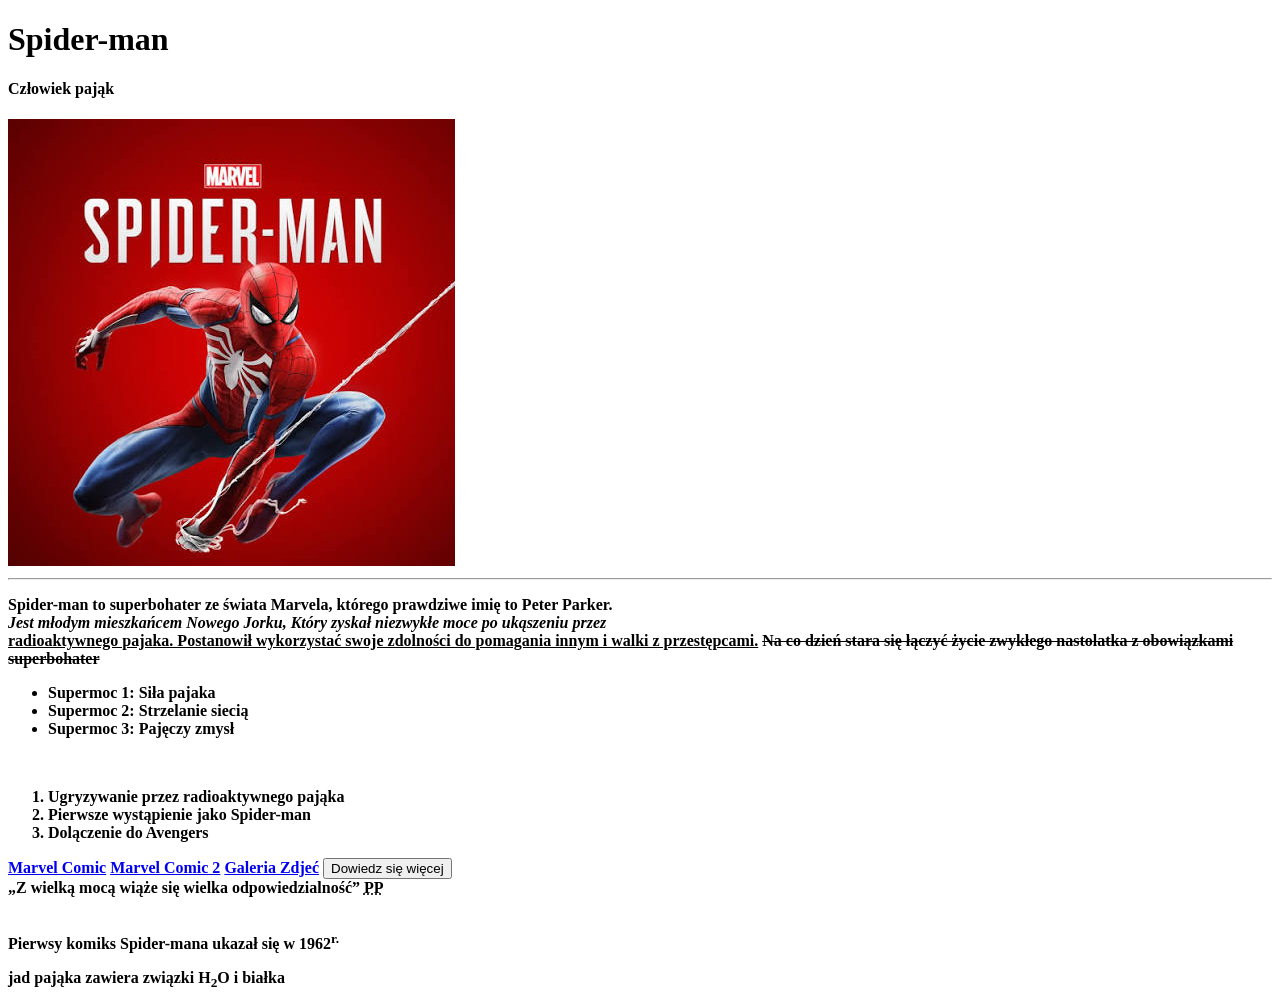
<file: strona 1/index.html>
<!DOCTYPE html>

<html lang="pl">
    <head>
        <meta charset="utf-8">
        <meta name="viewport" content="width=device-width,initial-scale=1">
        <title></title>
    </head>

    <body>
        <h1>Spider-man</h1>
        <h4>Człowiek pająk</h4>
 
        <img src="images.jpg" alt="Obrazek Spider-mana">
    
        <hr>

        <div id="opis">
            <p><b>Spider-man to superbohater ze świata Marvela, którego prawdziwe imię to Peter Parker. <b></br>
                <i>Jest młodym mieszkańcem Nowego Jorku, Który zyskał niezwykłe moce po ukąszeniu przez </i><br>
                <u>radioaktywnego pajaka. Postanowił wykorzystać swoje zdolności do pomagania innym i walki z przestępcami.</u>
                <s>Na co dzień stara się łączyć życie zwykłego nastolatka z obowiązkami superbohater</s></p>
        </div>
        <ul>
            <li>Supermoc 1: Siła pajaka</li>   
            <li>Supermoc 2: Strzelanie siecią</li>
            <li>Supermoc 3: Pajęczy zmysł</li>
        </ul>
        <br>
        <ol>
            <li>Ugryzywanie przez radioaktywnego pająka</li>
            <li>Pierwsze wystąpienie jako Spider-man</li>
            <li>Dolączenie do Avengers</li>
        </ol>
        
        <a href="https://www.marvel.com">Marvel Comic</a>
        <a href="https://www.marvel.com" Target="_blank">Marvel Comic 2</a>
        <a href="galeria.html">Galeria Zdjeć</a>
        <button>Dowiedz się więcej</button>

        <br>
        <q>Z wielką mocą wiąże się wielka odpowiedzialność</q>
        <abbr title="Peter Benjamin Parker">PP</abbr>

        <br><br>
        <p>Pierwsy komiks Spider-mana ukazał się w 1962<sup>r.</sup></p>
        <p>jad pająka zawiera związki H<sub>2</sub>O i białka</p>
    </body>
</html>
</file>
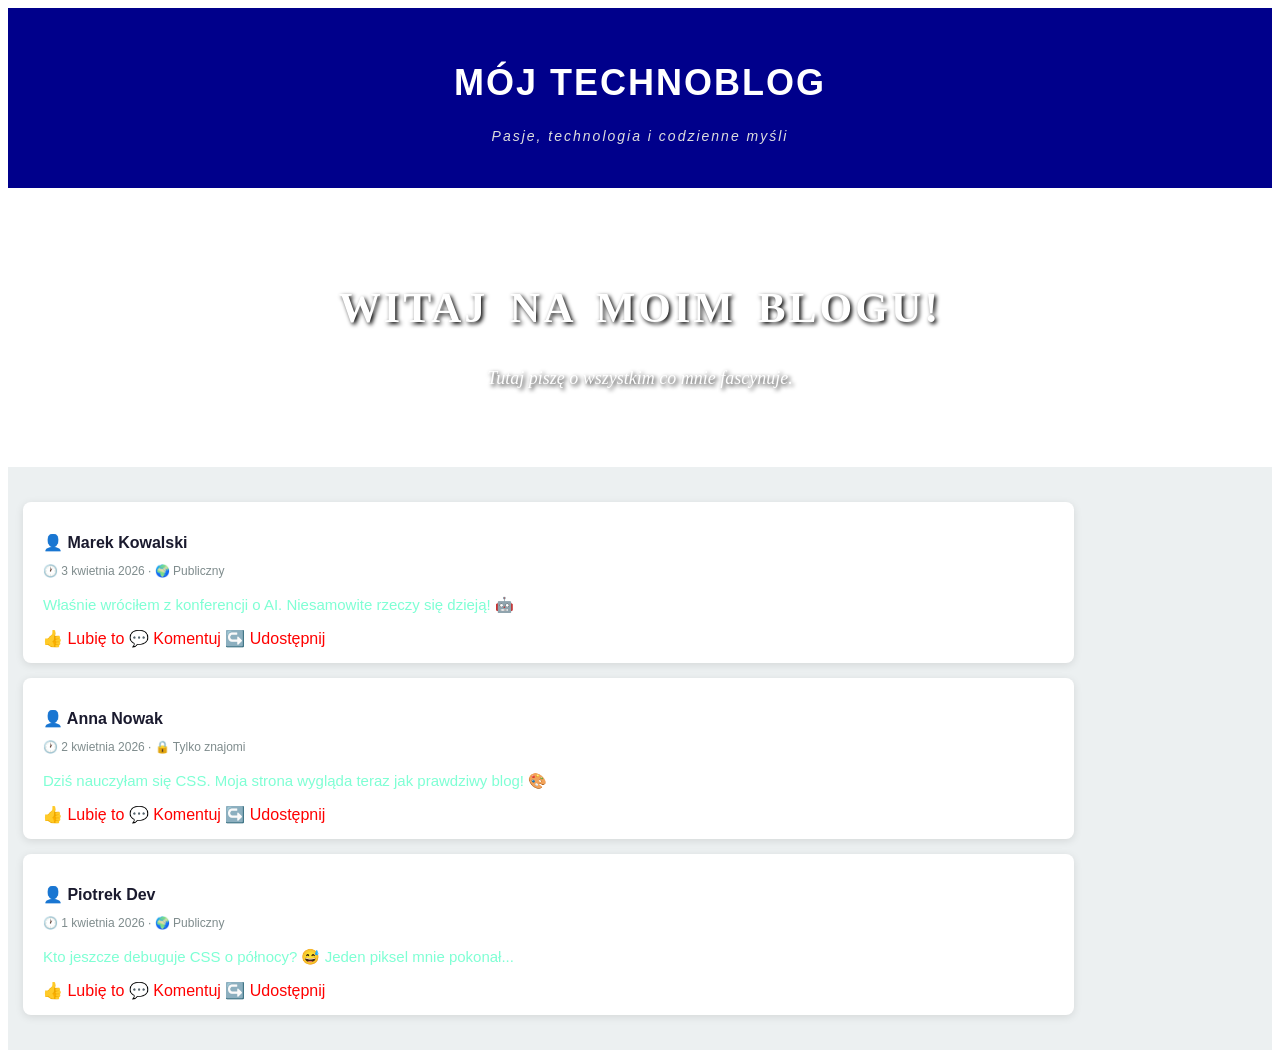
<file: strona2/index.html>
<!DOCTYPE html>
<html lang="pl">
<head>
    <meta charset="UTF-8">
    <title>Mój Blog</title>
    <!-- Tutaj importujemy style -->
    <link rel="stylesheet" href="style.css"/>
</head>
<body>

    <div id="naglowek">
        <h1>Mój Technoblog</h1>
        <p>Pasje, technologia i codzienne myśli</p>
    </div>

    <div id="baner">
        <h2>Witaj na moim blogu!</h2>
        <p>Tutaj piszę o wszystkim co mnie fascynuje.</p>
    </div>

    <div id="tresc">
        <div class="wpis">
            <p class="autor">👤 Marek Kowalski</p>
            <p class="data">🕐 3 kwietnia 2026 · 🌍 Publiczny</p>
            <p class="tekst">Właśnie wróciłem z konferencji o AI. Niesamowite rzeczy się dzieją! 🤖</p>
            <div class="reakcje">
                <spam class="btn-reakcja">👍 Lubię to</spam>
                <spam class="btn-reakcja"></spam>💬 Komentuj</spam>
                <spam class="btn-reakcja"></spam>↪️ Udostępnij</spam>
            </div>
        </div>
        <div class="wpis">
            <p class="autor">👤 Anna Nowak</p>
            <p class="data">🕐 2 kwietnia 2026 · 🔒 Tylko znajomi</p>
            <p class="tekst">Dziś nauczyłam się CSS. Moja strona wygląda teraz jak prawdziwy blog! 🎨</p>
            <div class="reakcje">
                <spam class="btn-reakcja">👍 Lubię to</spam>
                <spam class="btn-reakcja"></spam>💬 Komentuj</spam>
                <spam class="btn-reakcja"></spam>↪️ Udostępnij</spam>
            </div>
        </div>
        <div class="wpis">
            <p class="autor">👤 Piotrek Dev</p>
            <p class="data">🕐 1 kwietnia 2026 · 🌍 Publiczny</p>
            <p class="tekst">Kto jeszcze debuguje CSS o północy? 😅 Jeden piksel mnie pokonał...</p>
            <div class="reakcje">
                <spam class="btn-reakcja">👍 Lubię to</spam>
                <spam class="btn-reakcja"></spam>💬 Komentuj</spam>
                <spam class="btn-reakcja"></spam>↪️ Udostępnij</spam>
            </div>
        </div>
    </div>

</body>
</html>
</file>
<file: strona2/style.css>
body{
    color:red;
}

#naglowek {
    background-color: darkblue;
    color: #ffffff;
    text-align: center;
    padding: 30px;
    font-family: 'Arial', sans-serif;
    letter-spacing: 2px;
}

#naglowek h1 {
    font-size: 36px;
    font-weight: bold;
    text-transform: uppercase;
}

#naglowek p {
    font-size: 14px;
    font-style: italic;
    color: #dddddd;
}

#baner {
    background-image: url('https://picsum.photos/1200/300?random=1');
    background-size: cover;
    background-position: center;    
    color:#ffffff  ;
    text-align: center;
    padding: 60px 20px;
    text-shadow: 2px 2px 4px #000000;
}

#baner h2 {
    font-size: 42px;
    font-weight: bold;
    line-height: 1.2;
    letter-spacing: 3px;
    text-transform: uppercase;
    word-spacing: 8px;
}

#baner p {
    font-size: 18px;
    font-style: italic;
    white-space: nowrap;
    direction: ltr;
}

#tresc {
    width: 100%;
    background-color: #ecf0f1;
    padding: 20px 0;
    min-height: 300px;
}
.wpis{
    width: 80%;
    margin: 15px;
    background-color: #ffffff;
    border-radius: 8px;
    padding: 15px 20px;
    box-shadow: 0 2px 8px rgba(0, 0, 0, 0.1);
    font-family: 'Helvetica', Arial, sens-serif;
}

.wpis .autor{
    font-weight: bold;
    font-size: 16px;
    color: #1a1a2e;
    margin-bottom: 2px;
}

.wpis .data{
    font-size: 12px;
    color: #7f8c8d;
    margin-bottom: 10px;
}

.wpis .tekst {
    font-size: 15px;
    color: aquamarine;
    line-height: 1.6;
    margin-bottom: 12px;
}

.wpis .reakcja {
    border-top: 1px solid #0f0e0e;
    padding: 10px;
    color: aqua;
    font-size: 15px;
    letter-spacing: 1px;
    cursor: pointer;
}
</file>
